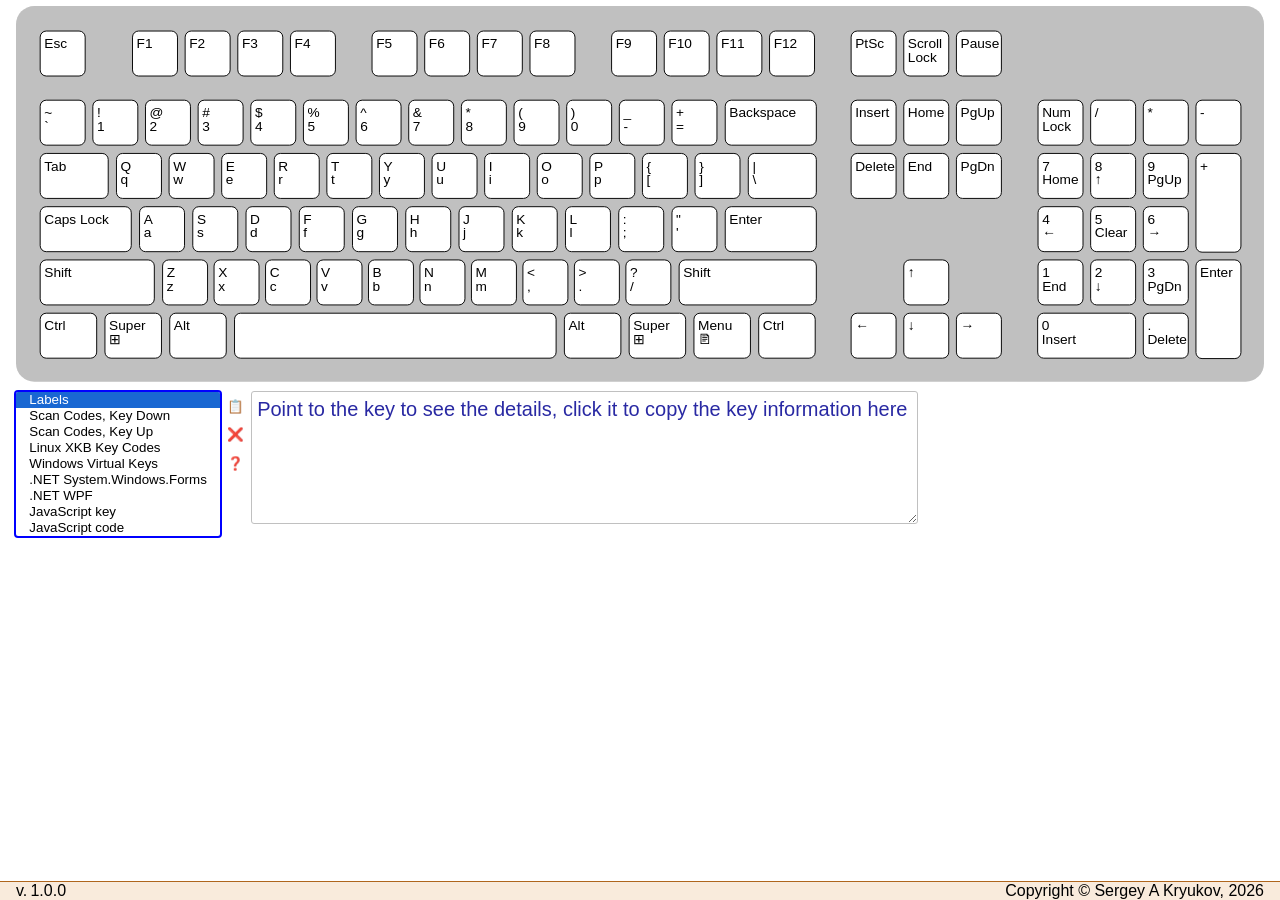
<file: code/keyboard.html>
<!DOCTYPE html>
<html lang="en-US">
    <head>
        <meta charset="UTF-8">
        <title>Keyboard Layout Assistant</title>
        <script src="./js/metadata.js"></script>
        <script src="./js/definition-set.js"></script>
        <script src="./js/ui.js"></script>
    </head>
    <style>
        :root {
            --horizontal-gap: 1em;
            --vertical-gap: 0.4em;
            --home-color: hsl(30, 72%, 92%);
            --home-line-color: hsl(30, 72%, 40%);
            --hover-color: rgba(0, 0, 128, 0.681) ;
            --key-hover-color: hsl(194, 50%, 88%);
            --key-active-color: hsl(194, 50%, 80%);
            --color-placeholder: hsl(240, 60%, 40%);
        }
        * { font-family: sans-serif; }
        /* flex: */
        * { padding: 0; margin: 0; box-sizing: border-box; }
        body, html { display: flex; flex-flow: column; height: 100%; }
        article { overflow: auto; height: 100%; }
        /* end flex */
        footer { background-color: var(--home-color); border-top: var(--home-line-color) solid thin; }
        footer { display: flex; flex-direction: row; justify-content:space-between; }
        footer span, footer em { white-space: preserve nowrap; font-style: normal; }
        article, header, footer { padding-left: var(--horizontal-gap); padding-right: var(--horizontal-gap); }
        header { padding-top: var(--vertical-gap); }
        main { margin-top: var(--vertical-gap); width: 100%; }
        main > section { display: table-row; }
        option { padding-left: var(--horizontal-gap); padding-right: var(--horizontal-gap); }
        select, textarea, main nav { vertical-align: top; display: inline-block; margin: 0; }
        textarea { padding: var(--vertical-gap) }
        textarea::placeholder { color: var(--color-placeholder); font-size: 150% }
        main nav button {
            padding-left: 0.2em;
            padding-right: 0.2em;
            padding-top: 0.5em;
            padding-bottom: 0.5em;
            margin: 0;
            margin-left: 2px;
            margin-right: 3px;
            width: 2em;            
            background-color: transparent; }
        main nav button:hover { background-color: var(--key-hover-color); }
        main nav button:active { background-color: var(--key-active-color); }
        select, textarea { border: none; outline: 1px solid silver; border-radius: 2px; }
        main nav button { border: none; }
        select:focus, textarea:focus, main nav button:focus { outline: solid 2px blue; }
        article main section p:last-of-type { margin-top: var(--vertical-gap); }
        aside { /* hover box */
            display: none;
            position: absolute;
            background-color: var(--home-color);
            border: 2px solid var(--hover-color); border-radius: 0.4em;
            padding: 1em;
            pointer-events: none;
            table { border-collapse: collapse;
                th { color: var(--hover-color); text-align: right; padding-right: var(--horizontal-gap); }
                th, td { white-space: preserve nowrap; }
            }
        }
    </style>
<body>

<header><svg
   version="1.1" width="100%"
   viewBox="0 0 1313.354 395.38502"
   xmlns="http://www.w3.org/2000/svg" xmlns:svg="http://www.w3.org/2000/svg">
<style>
   text { pointer-events: none; }
   path, rect { fill: transparent; stroke: black; }
   rect { fill: white; rx: 0.4em; ry: 0.4em; }
   rect:hover { fill: var(--key-hover-color); }
   rect:active { fill: var(--key-active-color); stroke-width: 2; }
   text { font-size: 90%; transform: translate(0.3em, 1em); }
   text.linux { font-size: 76%; }
   text.win { font-size: 62%; }
   text { display: none; }
   svg.scancode text.scancode,
   svg.scancodeUp text.scancodeUp,
   svg.linux text.linux,
   svg.label text.label,
   svg.win text.win,
   svg.dotnetforms text.dotnetforms,
   svg.dotnetwpf text.dotnetwpf,
   svg.jskey text.jskey,
   svg.jscode text.jscode { display: block; }
   rect.keyboard { fill: silver; stroke-width: 0; rx: 1.2em; ry: 1.2em; }
</style>   

<rect class="keyboard" width="1313.354" height="395.385"/>

<g transform="translate(25.437 26.35)" id="01">
    <rect width="47.335" height="47.335"/>
</g>

<!-- row1 -->
<g transform="translate(25.437 99.121)" id="29">
    <rect width="47.335" height="47.335"/>
</g>
<g transform="translate(80.85 99.121)" id="02">
    <rect width="47.335" height="47.335"/>
</g>
<g transform="translate(136.253 99.121)" id="03">
    <rect width="47.335" height="47.335"/>
</g>
<g transform="translate(191.657 99.121)" id="04">
    <rect width="47.335" height="47.335"/>
</g>
<g transform="translate(247.07 99.121)" id="05">
    <rect width="47.335" height="47.335"/>
</g>
<g transform="translate(302.482 99.121)" id="06">
    <rect width="47.335" height="47.335"/>
</g>
<g transform="translate(357.886 99.121)" id="07">
    <rect width="47.335" height="47.335"/>
</g>
<g transform="translate(413.289 99.121)" id="08">
    <rect width="47.335" height="47.335"/>
</g>
<g transform="translate(468.702 99.121)" id="09">
    <rect width="47.335" height="47.335"/>
</g>
<g transform="translate(524.113 99.121)" id="0A">
    <rect width="47.335" height="47.335"/>
</g>
<g transform="translate(579.508 99.121)" id="0B">
    <rect width="47.335" height="47.335"/>
</g>
<g transform="translate(634.922 99.121)" id="0C">
    <rect width="47.334" height="47.335"/>
</g>
<g transform="translate(690.323 99.121)" id="0D">
    <rect width="47.334" height="47.335"/>
</g>
<g transform="translate(746.381 99.121)" id="0E">
    <rect width="95.85" height="47.335"/>
</g>
<!-- end row1 -->

<!-- row2 q to [] -->
<g transform="translate(105.732 155.16)" id="10">
    <rect width="47.335" height="47.335"/>
</g>
<g transform="translate(161.079 155.16)" id="11">
    <rect width="47.335" height="47.335"/>
</g>
<g transform="translate(216.435 155.16)" id="12">
    <rect width="47.335" height="47.335"/>
</g>
<g transform="translate(271.781 155.16)" id="13">
    <rect width="47.335" height="47.335"/>
</g>
<g transform="translate(327.137 155.16)" id="14">
    <rect width="47.335" height="47.335"/>
</g>
<g transform="translate(382.483 155.16)" id="15">
    <rect width="47.335" height="47.335"/>
</g>
<g transform="translate(437.84 155.16)" id="16">
    <rect width="47.335" height="47.335"/>
</g>
<g transform="translate(493.186 155.16)" id="17">
    <rect width="47.335" height="47.335"/>
</g>
<g transform="translate(548.542 155.16)" id="18">
    <rect width="47.335" height="47.335"/>
</g>
<g transform="translate(603.898 155.16)" id="19">
    <rect width="47.335" height="47.335"/>
</g>
<g transform="translate(659.245 155.16)" id="1A">
    <rect width="47.334" height="47.335"/>
</g>
<g transform="translate(714.582 155.16)" id="1B">
    <rect width="47.334" height="47.335"/>
</g>
<!-- end row2-->

<!-- row 3 -->
<g transform="translate(129.999 211.217)" id="1E">
    <rect width="47.335" height="47.335"/>
</g>
<g transform="translate(186.028 211.217)" id="1F">
    <rect width="47.335" height="47.335"/>
</g>
<g transform="translate(242.056 211.217)" id="20">
    <rect width="47.335" height="47.335"/>
</g>
<g transform="translate(298.095 211.217)" id="21">
    <rect width="47.335" height="47.335"/>
</g>
<g transform="translate(354.123 211.217)" id="22">
    <rect width="47.335" height="47.335"/>
</g>
<g transform="translate(410.162 211.217)" id="23">
    <rect width="47.335" height="47.335"/>
</g>
<g transform="translate(466.199 211.217)" id="24">
    <rect width="47.335" height="47.335"/>
</g>
<g transform="translate(522.238 211.217)" id="25">
    <rect width="47.335" height="47.335"/>
</g>
<g transform="translate(578.257 211.217)" id="26">
    <rect width="47.335" height="47.335"/>
</g>
<g transform="translate(634.296 211.217)" id="27">
    <rect width="47.334" height="47.335"/>
</g>
<g transform="translate(690.323 211.217)" id="28">
    <rect width="47.334" height="47.335"/>
</g>
<!-- end of row3 -->

<!-- row 4 -->
<g transform="translate(154.247 267.256)" id="2C">
    <rect width="47.335" height="47.334"/>
</g>
<g transform="translate(208.418 267.256)" id="2D">
    <rect width="47.335" height="47.334"/>
</g>
<g transform="translate(262.599 267.256)" id="2E">
    <rect width="47.335" height="47.334"/>
</g>
<g transform="translate(316.771 267.256)" id="2F">
    <rect width="47.335" height="47.334"/>
</g>
<g transform="translate(370.942 267.256)" id="30">
    <rect width="47.335" height="47.334"/>
</g>
<g transform="translate(425.123 267.256)" id="31">
    <rect width="47.335" height="47.334"/>
</g>
<g transform="translate(479.295 267.256)" id="32">
    <rect width="47.335" height="47.334"/>
</g>
<g transform="translate(533.457 267.256)" id="33">
    <rect width="47.335" height="47.334"/>
</g>
<g transform="translate(587.638 267.256)" id="34">
    <rect width="47.335" height="47.334"/>
</g>
<g transform="translate(641.818 267.256)" id="35">
    <rect width="47.334" height="47.334"/>
</g>
<!-- end row4 -->

<!-- row 5 -->
<g transform="translate(25.436 323.293)" id="1D">
    <rect width="59.464" height="47.334"/>
</g>
<g transform="translate(93.614 323.293)" id="E0 5B">
    <rect width="59.464" height="47.334"/>
</g>
<g transform="translate(161.789 323.293)" id="38">
    <rect width="59.464" height="47.334"/>
</g>
<g transform="translate(577.101 323.293)" id="E0 38">
    <rect width="59.464" height="47.334"/>
</g>
<g transform="translate(229.965 323.293)" id="39">
    <rect width="338.423" height="47.334"/>
</g>
<g transform="translate(645.259 323.293)" id="E0 5C">
    <rect width="59.463" height="47.334"/>
</g>
<g transform="translate(713.444 323.293)" id="E0 5D">
    <rect width="59.463" height="47.334"/>
</g>
<g transform="translate(781.593 323.293)" id="E0 1D">
    <rect width="59.463" height="47.334"/>
</g>
<!-- end row5 -->

<!-- row F1 - F12 -->
<g transform="translate(122.599 26.35)" id="3B">
    <rect width="47.335" height="47.335"/>
</g>
<g transform="translate(178.002 26.35)" id="3C">
    <rect width="47.335" height="47.335"/>
</g>
<g transform="translate(233.406 26.35)" id="3D">
    <rect width="47.335" height="47.335"/>
</g>
<g transform="translate(288.819 26.35)" id="3E">
    <rect width="47.335" height="47.335"/>
</g>
<g transform="translate(374.685 26.35)" id="3F">
    <rect width="47.335" height="47.335"/>
</g>
<g transform="translate(430.088 26.35)" id="40">
    <rect width="47.335" height="47.335"/>
</g>
<g transform="translate(485.492 26.35)" id="41">
    <rect width="47.335" height="47.335"/>
</g>
<g transform="translate(540.904 26.35)" id="42">
    <rect width="47.335" height="47.335"/>
</g>
<g transform="translate(626.772 26.35)" id="43">
    <rect width="47.335" height="47.335"/>
</g>
<g transform="translate(682.176 26.35)" id="44">
    <rect width="47.334" height="47.335"/>
</g>
<g transform="translate(737.589 26.35)" id="57">
    <rect width="47.334" height="47.335"/>
</g>
<g transform="translate(793.002 26.35)" id="58">
    <rect width="47.334" height="47.335"/>
</g>
<g transform="translate(878.85 26.35)" id="54">
    <rect width="47.334" height="47.335"/>
</g>
<g transform="translate(934.263 26.35)" id="46">
    <rect width="47.334" height="47.335"/>
</g>
<g transform="translate(989.675 26.35)" id="E1 1D 45 E1 9D C5">
    <rect width="47.334" height="47.335"/>
</g>
<!-- end row F1 - F12 -->

<!-- row 2 left-right -->
<g transform="translate(25.437 155.16)" id="0F">
    <rect width="71.592" height="47.335"/>
</g>
<g transform="translate(770.638 155.16)" id="2B">
    <rect width="71.592" height="47.335"/>
</g>
<!-- end row 2 left-right -->

<!-- insert, pg up/down, arrows -->
<g transform="translate(1075.153 323.274)" id="52">
    <rect width="103.107" height="47.334"/>
</g>
<g transform="translate(1186.348 323.274)" id="53">
    <rect width="47.334" height="47.334"/>
</g>
<g transform="translate(878.85 155.16)" id="E0 53">
    <rect width="47.334" height="47.335"/>
</g>
<g transform="translate(934.263 155.16)" id="E0 4F">
    <rect width="47.334" height="47.335"/>
</g>
<g transform="translate(989.675 155.16)" id="E0 51">
    <rect width="47.334" height="47.335"/>
</g>
<g transform="translate(934.263 267.256)" id="E0 48">
    <rect width="47.334" height="47.334"/>
</g>
<g transform="translate(878.85 323.293)" id="E0 4B">
    <rect width="47.334" height="47.334"/>
</g>
<g transform="translate(934.263 323.293)" id="E0 50">
    <rect width="47.334" height="47.334"/>
</g>
<g transform="translate(989.675 323.293)" id="E0 4D">
    <rect width="47.334" height="47.334"/>
</g>
<!-- end insert, pg up/down, arrows -->

<g transform="translate(25.437 267.256)" id="2A">
    <rect width="120.111" height="47.334"/>
</g>

<!-- row 4 end -->
<g transform="translate(697.868 267.256)" id="36">
    <rect width="144.363" height="47.334"/>
</g>
<!-- end row 4 end -->

<g transform="translate(25.438 211.217)" id="3A">
    <rect width="95.854" height="47.335"/>
</g>

<g transform="translate(746.381 211.217)" id="1C">
    <rect width="95.85" height="47.335"/>
</g>

<!-- insert, home, page up: -->
<g transform="translate(878.85 99.121)" id="E0 52">
    <rect width="47.334" height="47.335"/>
</g>
<g transform="translate(934.263 99.121)" id="E0 47">
    <rect width="47.334" height="47.335"/>
</g>
<g transform="translate(989.675 99.121)" id="E0 49">
    <rect width="47.334" height="47.335"/>
</g>
<!-- end insert, home, page up: -->

<!-- keypad -->
<g transform="translate(1075.562 99.121)" id="45">
    <rect width="47.334" height="47.335"/>
</g>
<g transform="translate(1130.936 99.121)" id="E0 35">
    <rect width="47.334" height="47.335"/>
</g>
<g transform="translate(1186.348 99.121)" id="37">
    <rect width="47.334" height="47.335"/>
</g>
<g transform="translate(1241.761 99.121)" id="4A">
    <rect width="47.334" height="47.335"/>
</g>
<g transform="translate(1075.562 155.16)" id="47">
    <rect width="47.334" height="47.335"/>
</g>
<g transform="translate(1130.936 155.16)" id="48">
    <rect width="47.334" height="47.335"/>
</g>
<g transform="translate(1186.348 155.16)" id="49">
    <rect width="47.334" height="47.335"/>
</g>
<g transform="translate(1241.761 155.159)" id="4E">
    <rect width="47.334" height="103.922"/>
</g>
<g transform="translate(1075.562 211.197)" id="4B">
    <rect width="47.334" height="47.334"/>
</g>
<g transform="translate(1130.936 211.197)" id="4C">
    <rect width="47.334" height="47.334"/>
</g>
<g transform="translate(1186.348 211.197)" id="4D">
    <rect width="47.334" height="47.334"/>
</g>
<g transform="translate(1075.562 267.236)" id="4F">
    <rect width="47.334" height="47.334"/>
</g>
<g transform="translate(1130.936 267.236)" id="50">
    <rect width="47.334" height="47.334"/>
</g>
<g transform="translate(1186.348 267.236)" id="51">
    <rect width="47.334" height="47.334"/>
</g>
<g transform="translate(1241.761 267.234)" id="E0 1C">
    <rect width="47.334" height="103.811"/>
</g>
<!-- end keypad -->

</svg></header>

<article>

<main><section>
<select>
    <option value="label">Labels</option>
    <option value="scancode">Scan Codes, Key Down</option>
    <option value="scancodeUp">Scan Codes, Key Up</option>
    <option value="linux">Linux XKB Key Codes</option>
    <option value="win">Windows Virtual Keys</option>
    <option value="dotnetforms">.NET System.Windows.Forms</option>
    <option value="dotnetwpf">.NET WPF</option>
    <option value="jskey">JavaScript key</option>
    <option value="jscode">JavaScript code</option>
</select>
<nav>
    <button id="copy" title="Copy to clipboard">📋</button><br/>
    <button id="clear" title="Clear">❌</button><br/>
    <button id="help" title="F1: Help">❓</button><br/>
</nav>
<textarea rows="8" cols="80" placeholder="Point to the key to see the details, click it to copy the key information here"></textarea>
</section><main>
</article>

<footer><em>v.&thinsp;<span></span></em><em>Copyright &copy; <span></span></em></footer>

<aside>
    <table id="numlock-key-value-1">
        <tr>
            <th>Num Lock Off:</th>
        <tr/>
        <tr>
            <th></th><th>Key:</th><td><span></span></td>
        <tr/>
        <tr>
            <th></th><th>Numeric value:</th><td>0x<span></span></td>
        </tr>
        <tr>
            <th>Num Lock On:</th>
        <tr/>
        <tr>
            <th></th><th>Key:</th><td><span></span></td>
        <tr/>
        <tr>
            <th></th><th>Numeric value:</th><td>0x<span></span></td>
        </tr>
        <tr>
            <th>Scan Code:</th><td></td><td><span></span></td>
        <tr/>
    </table>
    <table id="numlock-key-2">
        <tr>
            <th>Num Lock Off:</th>
        <tr/>
        <tr>
            <th></th><th>Key:</th><td><span></span></td>
        <tr/>
        <tr>
            <th>Num Lock On:</th>
        <tr/>
        <tr>
            <th></th><th>Key:</th><td><span></span></td>
        <tr/>
        <tr>
            <th>Scan Code:</th><td></td><td><span></span></td>
        <tr/>
    </table>
    <table id="key-value-3">
        <tr>
            <th>Key:</th><td><span></span></td>
        <tr/>
        <tr>
            <th>Numeric value:</th><td>0x<span></span></td>
        <tr/>
        <tr>
            <th>Scan Code:</th><td><span></span></td>
        <tr/>
    </table>
    <table id="lower-upper-4">
        <tr>
            <th>Lower Case:</th><td><span></span></td>
        <tr/>
        <tr>
            <th>Upper Case:</th><td><span></span></td>
        <tr/>
        <tr>
            <th>Scan Code:</th><td><span></span></td>
        <tr/>
    </table>
    <table id="simple-5">
        <tr>
            <th>Key:</th><td><span></span></td>
        <tr/>
            <th>Scan Code:</th><td><span></span></td>
        <tr/>
    </table>
    <table id="scan-code-6">
        <tr/>
            <th>Scan Code:</th><td><span></span></td>
        <tr/>
    </table>
</aside>

</body>
</html>
</file>
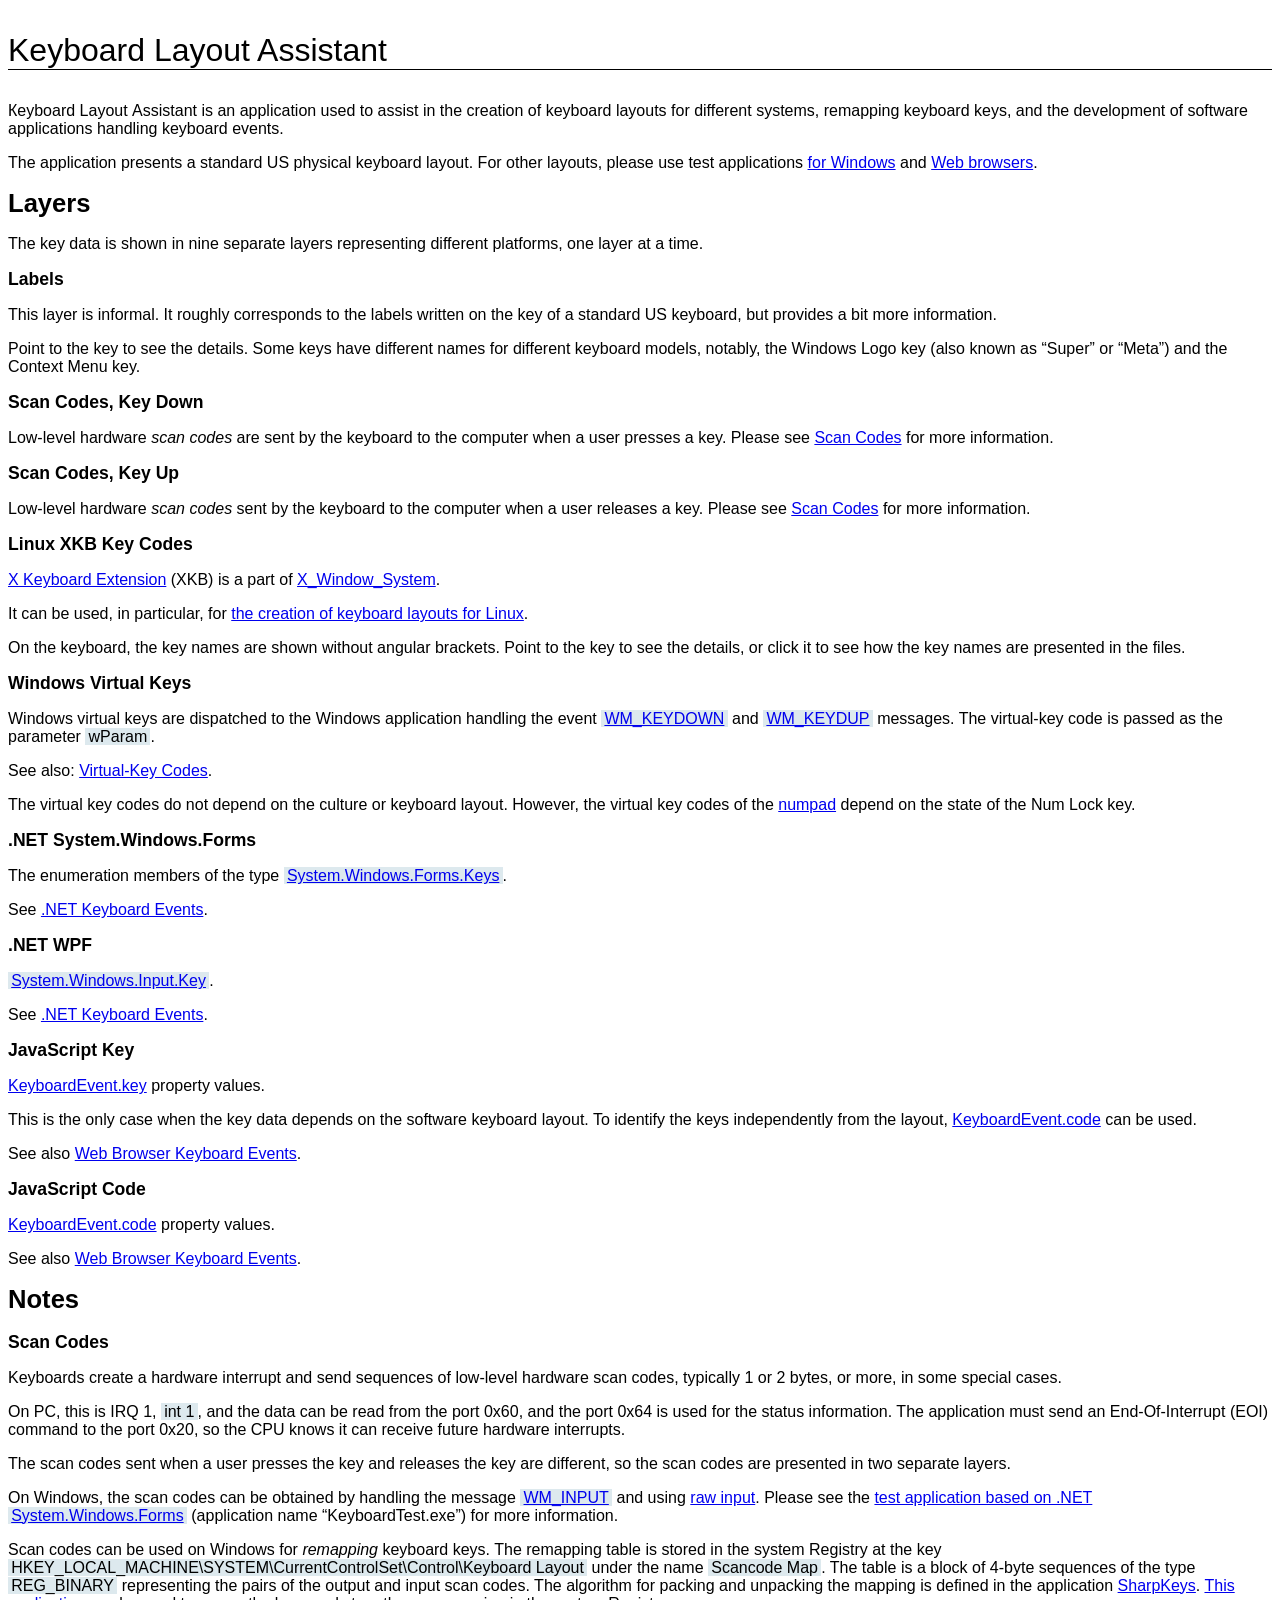
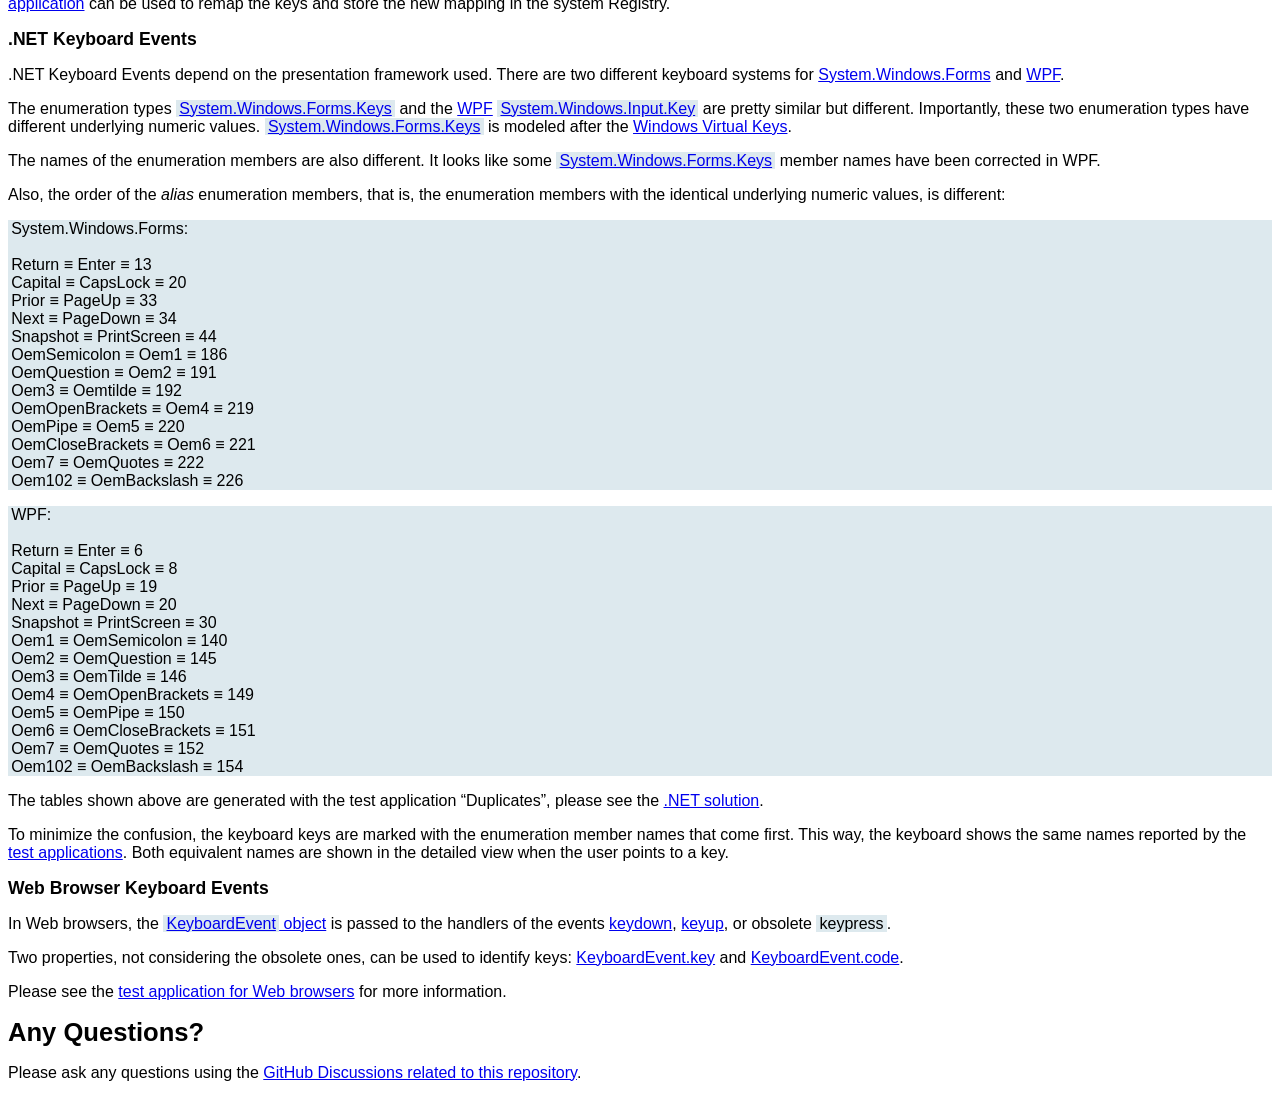
<file: docs/help.html>
﻿<!DOCTYPE html>
<html>
<head>
    <title>Keyboard Layout Assistant</title>
    <meta charset="utf-8"/>
    <style type="text/css">
        * { font-family: sans-serif; }
        .title { font-size: 200%; border-bottom: solid thin black; }
        h1 { font-size: 160%; }
        h2 { font-size: 110%; }
        code, pre {
            background-color: hsl(198, 35%, 90%);
            padding-left: 0.2em; padding-right: 0.2em;
        }
        
    </style>
</head>
<body>


<p class="title">Keyboard Layout Assistant</p><p>Кeyboard Layout Аssistant is an application used to assist in the creation of keyboard layouts for different systems, remapping keyboard keys, and the development of software applications handling keyboard events.</p><p>The application presents a standard US physical keyboard layout. For other layouts, please use
test applications <a href="https://github.com/SAKryukov/keyboard-layout-assistant/tree/main/code/test/dotnet">for Windows</a> and <a href="https://github.com/SAKryukov/keyboard-layout-assistant/tree/main/code/test/js">Web browsers</a>.</p><h1 id="heading-layers">Layers</h1>
<p>The key data is shown in nine separate layers representing different platforms, one layer at a time.</p><h2 id="heading-labels">Labels</h2>
<p>This layer is informal. It roughly corresponds to the labels written on the key of a standard US keyboard, but provides a bit more information.</p><p>Point to the key to see the details. Some keys have different names for different keyboard models, notably, the Windows Logo key (also known as “Super” or “Meta”) and the Context Menu key.</p><h2 id="heading-scan-codes2c-key-down">Scan Codes, Key Down</h2>
<p>Low-level hardware <em>scan codes</em> are sent by the keyboard to the computer when a user presses a key. Please see <a href="#heading-scan-codes">Scan Codes</a> for more information.</p><h2 id="heading-scan-codes2c-key-up">Scan Codes, Key Up</h2>
<p>Low-level hardware <em>scan codes</em> sent by the keyboard to the computer when a user releases a key. Please see <a href="#heading-scan-codes">Scan Codes</a> for more information.</p><h2 id="heading-linux-xkb-key-codes">Linux XKB Key Codes</h2>
<p><a href="https://en.wikipedia.org/wiki/X_keyboard_extension">X Keyboard Extension</a> (XKB) is a part of <a href="https://en.wikipedia.org/wiki/X_Window_System">X_Window_System</a>.</p><p>It can be used, in particular, for <a href="https://medium.com/@damko/a-simple-humble-but-comprehensive-guide-to-xkb-for-linux-6f1ad5e13450">the creation of keyboard layouts for Linux</a>.</p><p>On the keyboard, the key names are shown without angular brackets. Point to the key to see the details, or click it to see how the key names are presented in the files.</p><h2 id="heading-windows-virtual-keys">Windows Virtual Keys</h2>
<p>Windows virtual keys are dispatched to the Windows application handling the event <a href="https://learn.microsoft.com/en-us/windows/win32/inputdev/wm-keydown"><code>WM_KEYDOWN</code></a> and <a href="https://learn.microsoft.com/en-us/windows/win32/inputdev/wm-keyup"><code>WM_KEYDUP</code></a> messages. The virtual-key code is passed as the parameter <code>wParam</code>.</p><p>See also: <a href="https://learn.microsoft.com/en-us/windows/win32/inputdev/virtual-key-codes">Virtual-Key Codes</a>.</p><p>The virtual key codes do not depend on the culture or keyboard layout. However, the virtual key codes of the <a href="https://en.wikipedia.org/wiki/Numeric_keypad">numpad</a> depend on the state of the Num Lock key.</p><h2 id="heading-.net-system.windows.forms">.NET System.Windows.Forms</h2>
<p>The enumeration members of the type <a href="https://learn.microsoft.com/en-us/dotnet/api/system.windows.forms.keys"><code>System.Windows.Forms.Keys</code></a>.</p><p>See <a href="#heading-.net-keyboard-events">.NET Keyboard Events</a>.</p><h2 id="heading-.net-wpf">.NET WPF</h2>
<p><a href="https://learn.microsoft.com/en-us/dotnet/api/system.windows.input.key"><code>System.Windows.Input.Key</code></a>.</p><p>See <a href="#heading-.net-keyboard-events">.NET Keyboard Events</a>.</p><h2 id="heading-javascript-key">JavaScript Key</h2>
<p><a href="https://developer.mozilla.org/en-US/docs/Web/API/KeyboardEvent/key">KeyboardEvent.key</a> property values.</p><p>This is the only case when the key data depends on the software keyboard layout. To identify the keys independently from the layout, <a href="https://developer.mozilla.org/en-US/docs/Web/API/KeyboardEvent/code">KeyboardEvent.code</a> can be used.</p><p>See also <a href="#heading-web-browser-keyboard-events">Web Browser Keyboard Events</a>.</p><h2 id="heading-javascript-code">JavaScript Code</h2>
<p><a href="https://developer.mozilla.org/en-US/docs/Web/API/KeyboardEvent/code">KeyboardEvent.code</a> property values.</p><p>See also <a href="#heading-web-browser-keyboard-events">Web Browser Keyboard Events</a>.</p><h1 id="heading-notes">Notes</h1>
<h2 id="heading-scan-codes">Scan Codes</h2>
<p>Keyboards create a hardware interrupt and send sequences of low-level hardware scan codes, typically 1 or 2 bytes, or more, in some special cases.</p><p>On PC, this is IRQ 1, <code>int 1</code>, and the data can be read from the port 0x60, and the port 0x64 is used for the status information. The application must send an End-Of-Interrupt (EOI) command to the port 0x20, so the CPU knows it can receive future hardware interrupts.</p><p>The scan codes sent when a user presses the key and releases the key are different, so the scan codes are presented in two separate layers.</p><p>On Windows, the scan codes can be obtained by handling the message <a href="https://learn.microsoft.com/en-us/windows/win32/inputdev/wm-input"><code>WM_INPUT</code></a> and using <a href="https://learn.microsoft.com/en-us/windows/win32/inputdev/raw-input">raw input</a>. Please see the <a href="https://github.com/SAKryukov/keyboard-layout-assistant/tree/main/code/test/dotnet">test application based on .NET <code>System.Windows.Forms</code></a> (application name “KeyboardTest.exe”) for more information.</p><p>Scan codes can be used on Windows for <em>remapping</em> keyboard keys. The remapping table is stored in the system Registry at the key <code>HKEY_LOCAL_MACHINE\SYSTEM\CurrentControlSet\Control\Keyboard Layout</code> under the name <code>Scancode Map</code>. The table is a block of 4-byte sequences of the type <code>REG_BINARY</code> representing the pairs of the output and input scan codes. The algorithm for packing and unpacking the mapping is defined in the application <a href="https://github.com/randyrants/sharpkeys/blob/master/SharpKeys/Dialog_Main.cs">SharpKeys</a>. <a href="https://github.com/randyrants/sharpkeys">This application</a> can be used to remap the keys and store the new mapping in the system Registry.</p><h2 id="heading-.net-keyboard-events">.NET Keyboard Events</h2>
<p>.NET Keyboard Events depend on the presentation framework used. There are two different keyboard systems for <a href="https://learn.microsoft.com/en-us/dotnet/api/system.windows.forms">System.Windows.Forms</a> and <a href="https://learn.microsoft.com/en-us/dotnet/desktop/wpf/overview">WPF</a>.</p><p>The enumeration types <a href="https://learn.microsoft.com/en-us/dotnet/api/system.windows.forms.keys"><code>System.Windows.Forms.Keys</code></a> and the <a href="https://learn.microsoft.com/en-us/dotnet/desktop/wpf/overview">WPF</a> <a href="https://learn.microsoft.com/en-us/dotnet/api/system.windows.input.key"><code>System.Windows.Input.Key</code></a> are pretty similar but different. Importantly, these two enumeration types have different underlying numeric values. <a href="https://learn.microsoft.com/en-us/dotnet/api/system.windows.forms.keys"><code>System.Windows.Forms.Keys</code></a> is modeled after the <a href="#heading-windows-virtual-keys">Windows Virtual Keys</a>.</p><p>The names of the enumeration members are also different. It looks like some <a href="https://learn.microsoft.com/en-us/dotnet/api/system.windows.forms.keys"><code>System.Windows.Forms.Keys</code></a> member names have been corrected in WPF.</p><p>Also, the order of the <em>alias</em> enumeration members, that is, the enumeration members with the identical underlying numeric values, is different:</p><pre>System.Windows.Forms:

Return ≡ Enter ≡ 13
Capital ≡ CapsLock ≡ 20
Prior ≡ PageUp ≡ 33
Next ≡ PageDown ≡ 34
Snapshot ≡ PrintScreen ≡ 44
OemSemicolon ≡ Oem1 ≡ 186
OemQuestion ≡ Oem2 ≡ 191
Oem3 ≡ Oemtilde ≡ 192
OemOpenBrackets ≡ Oem4 ≡ 219
OemPipe ≡ Oem5 ≡ 220
OemCloseBrackets ≡ Oem6 ≡ 221
Oem7 ≡ OemQuotes ≡ 222
Oem102 ≡ OemBackslash ≡ 226
</pre><pre>WPF:

Return ≡ Enter ≡ 6
Capital ≡ CapsLock ≡ 8
Prior ≡ PageUp ≡ 19
Next ≡ PageDown ≡ 20
Snapshot ≡ PrintScreen ≡ 30
Oem1 ≡ OemSemicolon ≡ 140
Oem2 ≡ OemQuestion ≡ 145
Oem3 ≡ OemTilde ≡ 146
Oem4 ≡ OemOpenBrackets ≡ 149
Oem5 ≡ OemPipe ≡ 150
Oem6 ≡ OemCloseBrackets ≡ 151   
Oem7 ≡ OemQuotes ≡ 152
Oem102 ≡ OemBackslash ≡ 154
</pre><p>The tables shown above are generated with the test application “Duplicates”, please see the <a href="https://github.com/SAKryukov/keyboard-layout-assistant/tree/main/code/test/dotnet">.NET solution</a>.</p><p>To minimize the confusion, the keyboard keys are marked with the enumeration member names that come first. This way, the keyboard shows the same names reported by the <a href="https://github.com/SAKryukov/keyboard-layout-assistant/tree/main/code/test/dotnet">test applications</a>. Both equivalent names are shown in the detailed view when the user points to a key.</p><h2 id="heading-web-browser-keyboard-events">Web Browser Keyboard Events</h2>
<p>In Web browsers, the <a href="https://developer.mozilla.org/en-US/docs/Web/API/KeyboardEvent"><code>KeyboardEvent</code> object</a> is passed to the handlers of the events <a href="https://developer.mozilla.org/en-US/docs/Web/API/Element/keydown_event">keydown</a>, <a href="https://developer.mozilla.org/en-US/docs/Web/API/Element/keyup_event">keyup</a>, or obsolete <code>keypress</code>.</p><p>Two properties, not considering the obsolete ones, can be used to identify keys: <a href="https://developer.mozilla.org/en-US/docs/Web/API/KeyboardEvent/key">KeyboardEvent.key</a> and <a href="https://developer.mozilla.org/en-US/docs/Web/API/KeyboardEvent/code">KeyboardEvent.code</a>.</p><p>Please see the <a href="https://github.com/SAKryukov/keyboard-layout-assistant/tree/main/code/test/js">test application for Web browsers</a> for more information.</p><h1 id="heading-any-questions3f">Any Questions?</h1>
<p>Please ask any questions using the <a href="https://github.com/SAKryukov/keyboard-layout-assistant/discussions">GitHub Discussions related to this repository</a>.</p>

</body>
</html>
</file>
